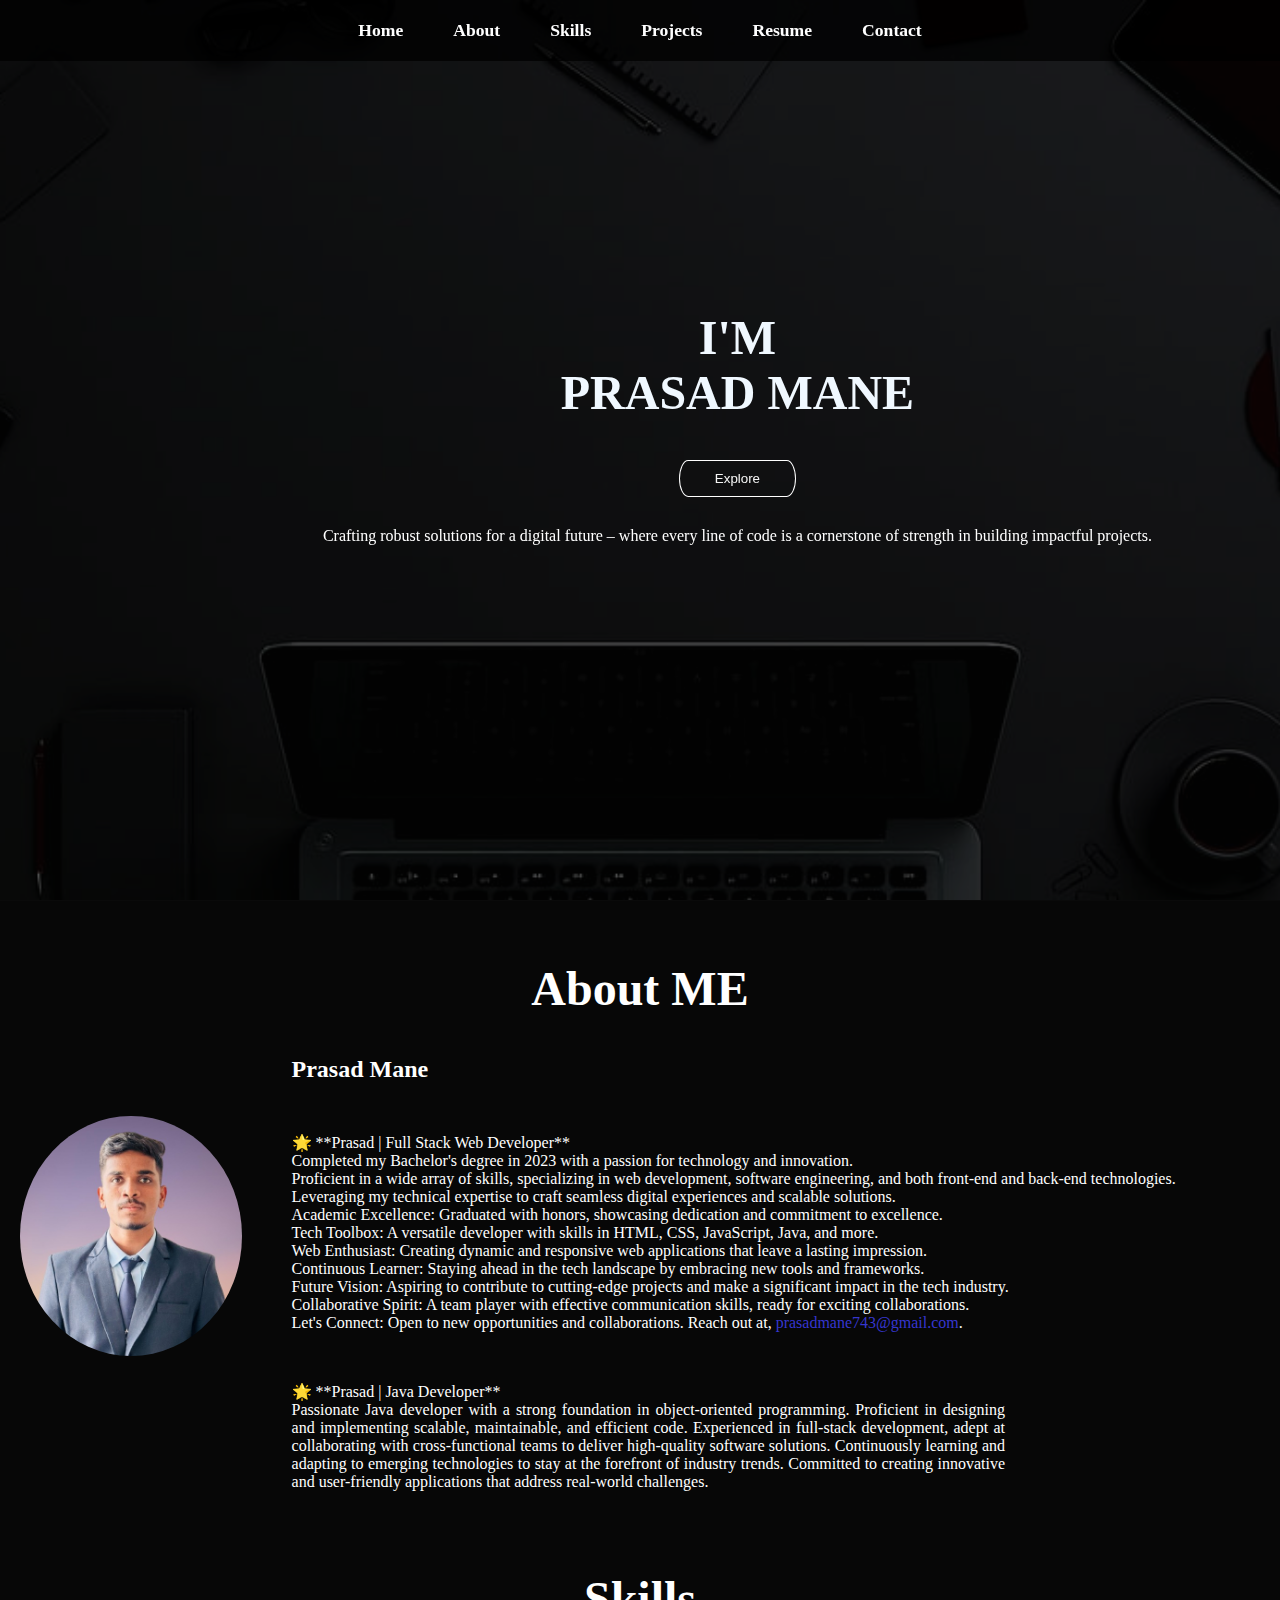
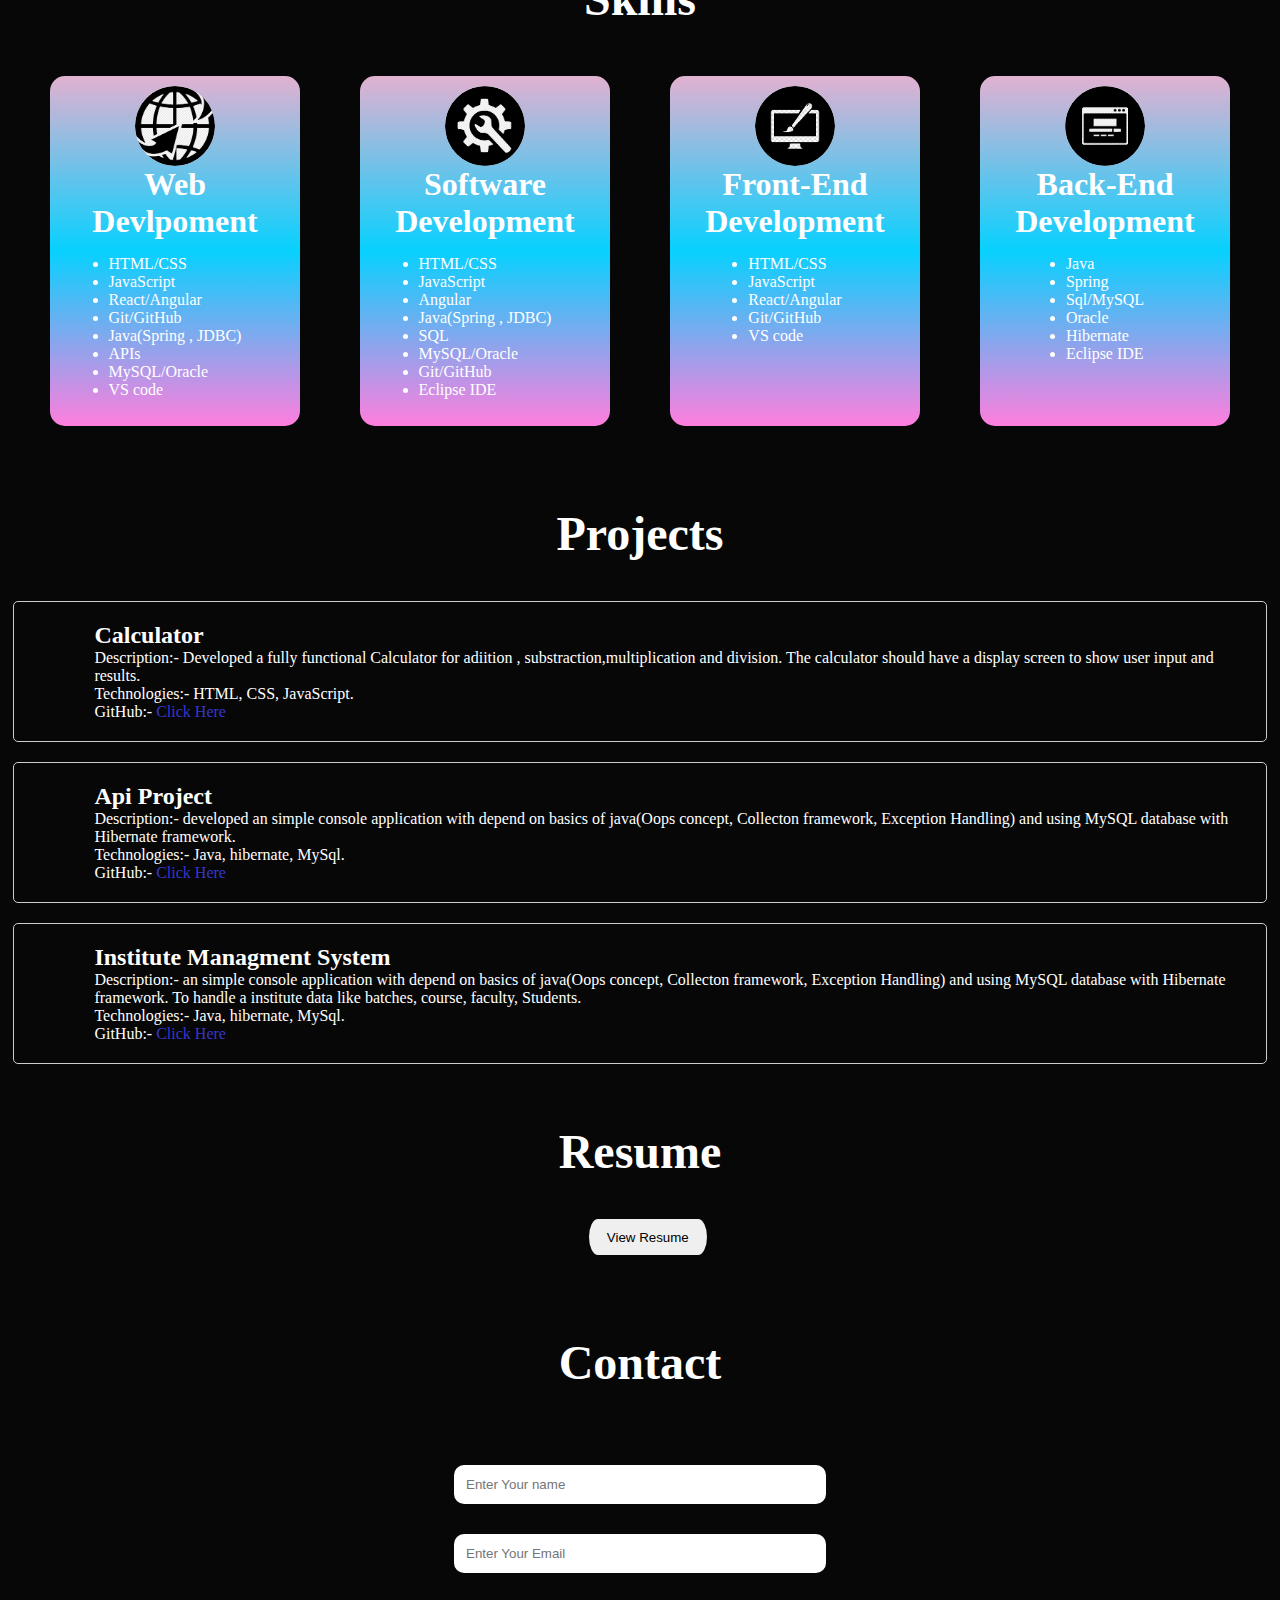
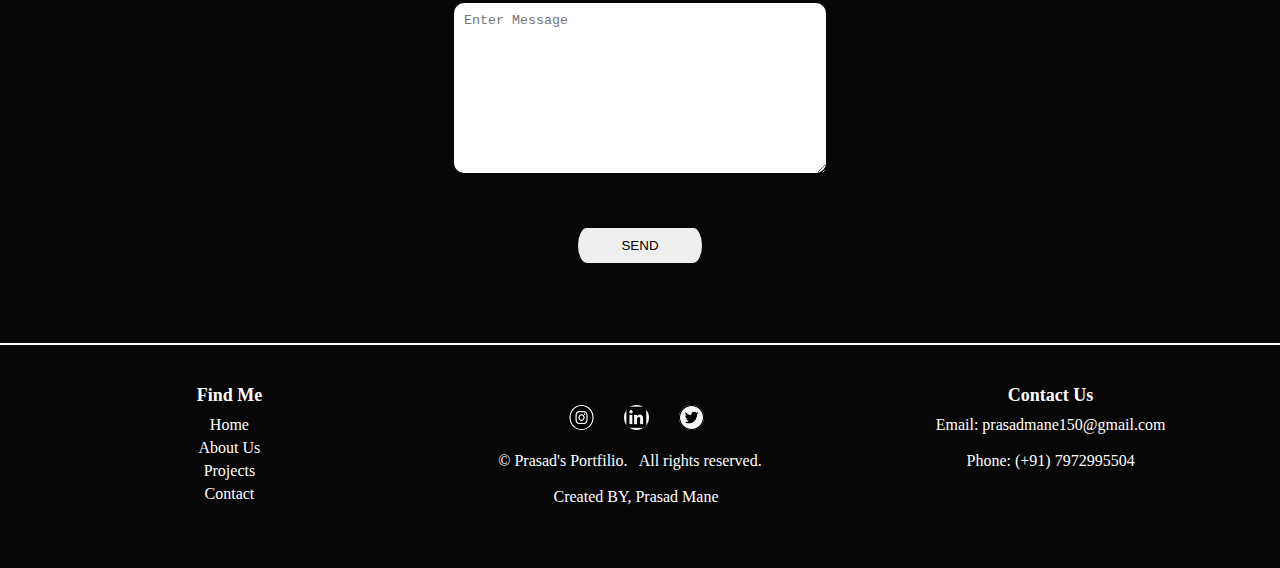
<file: MY_PortFolio/index.html>
<!DOCTYPE html>
<html lang="en">

<head>
    <meta charset="UTF-8">
    <meta name="viewport" content="width=device-width, initial-scale=1.0">
    <title>PortFolio</title>
    <link rel="stylesheet" href="style.css">
</head>
<!--Body-->

<body id="body">
    <nav class="navbar">
        <ul>
            <li><a href="#home">Home</a></li>
            <li><a href="#about">About</a></li>
            <li><a href="#skills">Skills</a></li>
            <li><a href="#projects">Projects</a></li>
            <li><a href="#resume">Resume</a></li>
            <li><a href="#contact">Contact</a></li>

        </ul>
        
    </nav>
    
    <!--Home-->
    <section id="home">
        <div class="main">
            <h1 class="headings">I'M<br>PRASAD MANE</h1>
            <a href="#about">
                <button class="btn">Explore</button>
            </a>
            <p style="color: white; margin-left: 0px; margin-top: 30px;">Crafting robust solutions for a digital future – where every line of code is a cornerstone of strength in building impactful projects.</p>
        </div>
    </section>
    <!--About-->
    <section id="about">
        <h1 class="headings" style="color: white;">About ME</h1>
        <div id="pic">
            <img id="img-my" src="./image/me_1_new.jpg" alt="" id="my-img">
            <div class="intro">
                <h2 style="color: white; padding-left: 50px;">Prasad Mane</h2>
                <p style="color: white;" id="bio">
                    🌟 **Prasad | Full Stack Web Developer**<br>
                    Completed my Bachelor's degree in 2023 with a passion for technology and innovation.
                    <br>
                    Proficient in a wide array of skills, specializing in web development, software engineering, and
                    both front-end and back-end technologies.
                    <br>
                    Leveraging my technical expertise to craft seamless digital experiences and scalable solutions.
                    <br>
                    Academic Excellence: Graduated with honors, showcasing dedication and commitment to excellence.
                    <br>
                    Tech Toolbox: A versatile developer with skills in HTML, CSS, JavaScript, Java, and more.
                    <br>
                    Web Enthusiast: Creating dynamic and responsive web applications that leave a lasting impression.
                    <br>
                    Continuous Learner: Staying ahead in the tech landscape by embracing new tools and frameworks.
                    <br>
                    Future Vision: Aspiring to contribute to cutting-edge projects and make a significant impact in the
                    tech industry.
                    <br>
                    Collaborative Spirit: A team player with effective communication skills, ready for exciting
                    collaborations.
                    <br>
                    Let's Connect: Open to new opportunities and collaborations. Reach out at, <a
                        href="#contact">prasadmane743@gmail.com</a>.
    
                            <br></h3>
                <p class="p-java" style=" color: white;text-align: justify; padding-left: 50px; padding-right: 255px;">🌟 **Prasad | Java Developer**<br>Passionate Java developer with a strong foundation in object-oriented programming.
                    Proficient in designing and implementing scalable, maintainable, and efficient code. Experienced in
                    full-stack development, adept at collaborating with cross-functional teams to deliver high-quality
                    software solutions. Continuously learning and adapting to emerging technologies to stay at the
                    forefront of industry trends. Committed to creating innovative and user-friendly applications that
                    address real-world challenges.</p>
                </p>
            </div>

        </div>
    </section>
    <!--Skills-->
    <section class="skills" style="color: white;" id="skills">
        <h1 class="headings">Skills</h1>
        <div class="row">
            <div class="box">
                <img src="./image/web.png">
                <h3 class="heading" id="skill-top">Web Devlpoment</h3>
                <p>
                    <ul style="padding-top: 15px;">
                        <li>HTML/CSS</li>
                        <li>JavaScript</li>
                        <li>React/Angular</li>
                        <li>Git/GitHub</li>
                        <li>Java(Spring , JDBC)</li>
                        <li>APIs</li>
                        <li>MySQL/Oracle</li>
                        <li>VS code</li>
                        
                    </ul>
                </p>
            </div>
            <div class="box">
                <img src="./image/soft_dev.png">
                <h3 class="heading" id="skill-top">Software Development</h3>
                <p>
                    <ul style="padding-top: 15px;">
                        <li>HTML/CSS</li>
                        <li>JavaScript</li>
                        <li>Angular</li>
                        <li>Java(Spring , JDBC)</li>
                        <li>SQL</li>
                        <li>MySQL/Oracle</li>
                        <li>Git/GitHub</li>
                        <li>Eclipse IDE</li>
                    </ul>
                </p>    
            </div>
            <div class="box">
                <img src="./image/front_end.png">
                <h3 class="heading" id="skill-top">Front-End Development</h3>
                <p><ul style="padding-top: 15px;">
                    <li>HTML/CSS</li>
                    <li>JavaScript</li>
                    <li>React/Angular</li>
                    <li>Git/GitHub</li>
                    <li>VS code</li>
                </ul></p>
            </div>
            <div class="box">
                <img src="./image/back.png">
                <h3 class="heading" id="skill-top">Back-End Development</h3>
                <p>
                    <ul style="padding-top: 15px;">
                        <li>Java</li>
                        <li>Spring</li>
                        <li>Sql/MySQL</li>
                        <li>Oracle</li>
                        <li>Hibernate</li>
                        <li>Eclipse IDE</li>
                    </ul>
                </p>
            </div>
            
        </div>
    </section>
    <!--Projects-->
    <section id="projects" style="background: rgba(0, 0, 0, 0.7);;">
        <h1 class="headings" style="color: white; margin-top: 0px;  padding-top: 60px;">Projects</h1>
        <div class="project" id="project-1">
            <h2 style="color: white;">Calculator</h2>
            <p id="p1">Description:- Developed a fully functional Calculator for adiition , substraction,multiplication
                and division. The calculator should have a display screen to show user input and results.</p>
            <p id="p1">Technologies:- HTML, CSS, JavaScript.</p>
            <p id="p1">GitHub:- <a href="https://github.com/Prasadmane2121/CODSOFT/tree/main/CALCULATOR" target="_blank">Click Here</a></p>
            
        </div>

        <div class="project" id="praject-2" style="margin-bottom: 0px;">
            <h2 style="color: white;">Api Project</h2>
            <p id="p1">Description:- developed an simple console application with depend on basics of java(Oops concept,
                Collecton framework, Exception Handling) and using MySQL database with Hibernate framework.</p>
            <p id="p1">Technologies:- Java, hibernate, MySql.</p>
            <p id="p1">GitHub:- <a href="#" target="_blank">Click Here</a></p>
            
        </div>
        <div class="project" id="praject-3" style="margin-top: 20px; margin-bottom: 0px;">
            <h2 style="color: white;">Institute Managment System</h2>
            <p id="p1">Description:-  an simple console application with depend on basics of java(Oops concept,
                Collecton framework, Exception Handling) and using MySQL database with Hibernate framework. To handle a institute data like batches, course, faculty, Students. </p>
            <p id="p1">Technologies:- Java, hibernate, MySql.</p>
            <p id="p1">GitHub:- <a href="#" target="_blank">Click Here</a></p>
            
        </div>
    </section>
    <!--Resume-->
    <section id="resume" style="padding-top: 60px;">
        <div>
            <h1 class="headings" style="color: white; margin-top: 0px;">Resume</h1>
            <div><a href="./resume/Prasad Updated Resume.pdf" style="align-items: center;" download>
                    <button id="btn-resume" >View Resume</button>
                </a>
            </div>
        </div>
    </section>
    <!--Contact-->
    <section id="contact">
        <h1 class="headings">Contact</h1>
        <form action="prasaddmane743@gmail.com" method="post" enctype="text/plain" class="form">
            <input type="text" name="name" class="input" placeholder="Enter Your name" required>
            <input type="email" name="email" class="input" placeholder="Enter Your Email" required>
            <textarea name="msg" id="msg" cols="30" rows="10" placeholder="Enter Message" required></textarea>
            <input type="submit" value="SEND" id="send">
        </form>

    </section>
    <hr size="4px" color="white">
    <!--Footer-->
    <footer>
        <section class="footer">
            <div class="footer-content">

                <div class="footer-section">
                    <h2 style="color:white;">Find Me</h2>
                    <div class="footer-links">
                        <a href="#home">Home</a>
                        <a href="#about">About Us</a>
                        <a href="#projects">Projects</a>
                        <a href="#contact">Contact</a>
                    </div>
                </div>

                <div class="social-icons">
                    <a href="https://www.instagram.com/404____prasad/" target="_blank">
                        <img src="./image/insta.png" alt="Instagram">
                    </a>
                    <a href="https://www.linkedin.com/in/prasad-mane-56017723b/" target="_blank">
                        <img src="./image/linkedinpng.png " alt="LinkedIn">
                    </a>
                    <a href="https://twitter.com/PrasadMane743" target="_blank">
                        <img src="./image/twiter_2.png" alt="Twitter">
                    </a>
                    <p id="p" style="color:white;"><br>&copy; Prasad's Portfilio.&nbsp;&nbsp; All rights reserved.</p>
                    <p id="p" style="color:white;"><br>&nbsp;&nbsp; Created BY, Prasad Mane</p>
                </div>

                <div class="footer-section" id="cont">
                    <h2 style="color:white;">Contact Us</h2>
                    <p style="color: white;">Email: prasadmane150@gmail.com</p><br>
                    <p style="color: white;">Phone: (+91) 7972995504</p>
                </div>

            </div>
        </section>
    </footer>
</body>

</html>
</file>
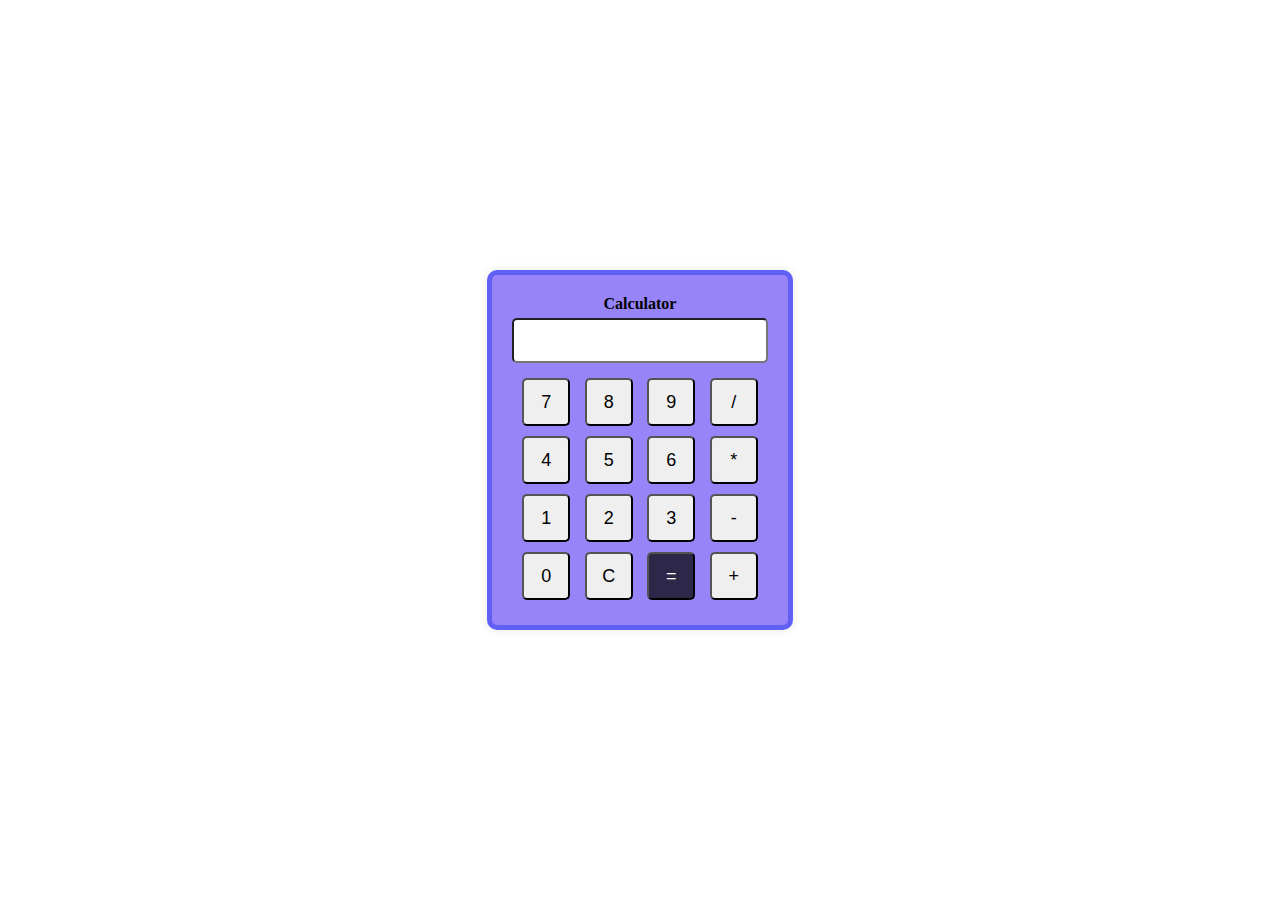
<file: CALCULATOR/cal.html>
<!DOCTYPE html>
<html lang="en">
<head>
    <meta charset="UTF-8">
    <meta name="viewport" content="width=device-width, initial-scale=1.0">
    <link rel="stylesheet" href="style.css">
    <title>Calculator</title>
</head>
<body>

<div id="calculator">
  <h4>Calculator</h4>
    <input type="text" id="display" >
    <br>
    <button id="7" onclick="appendValue('7')">7</button>
    <button id="8" onclick="appendValue('8')">8</button>
    <button id="9" onclick="appendValue('9')">9</button>
    <button id="divide " onclick="setOperation('/')">/</button>
    <br>
    <button id="4" onclick="appendValue('4')">4</button>
    <button id="5" onclick="appendValue('5')">5</button>
    <button id="6" onclick="appendValue('6')">6</button>
    <button id="multiple" onclick="setOperation('*')">*</button>
    <br>
    <button id="1" onclick="appendValue('1')">1</button>
    <button id="2" onclick="appendValue('2')">2</button>
    <button id="3" onclick="appendValue('3')">3</button>
    <button id="minus" onclick="setOperation('-')">-</button>
    <br>
    <button id="0" onclick="appendValue('0')">0</button>
    <button id="c" onclick="clearDisplay()">C</button>
    <button id="equal" onclick="calculateResult()">=</button>
    <button id="plus" onclick="setOperation('+')">+</button>


</div>

<script src="script.js">
    
</script>

</body>
</html>
</file>
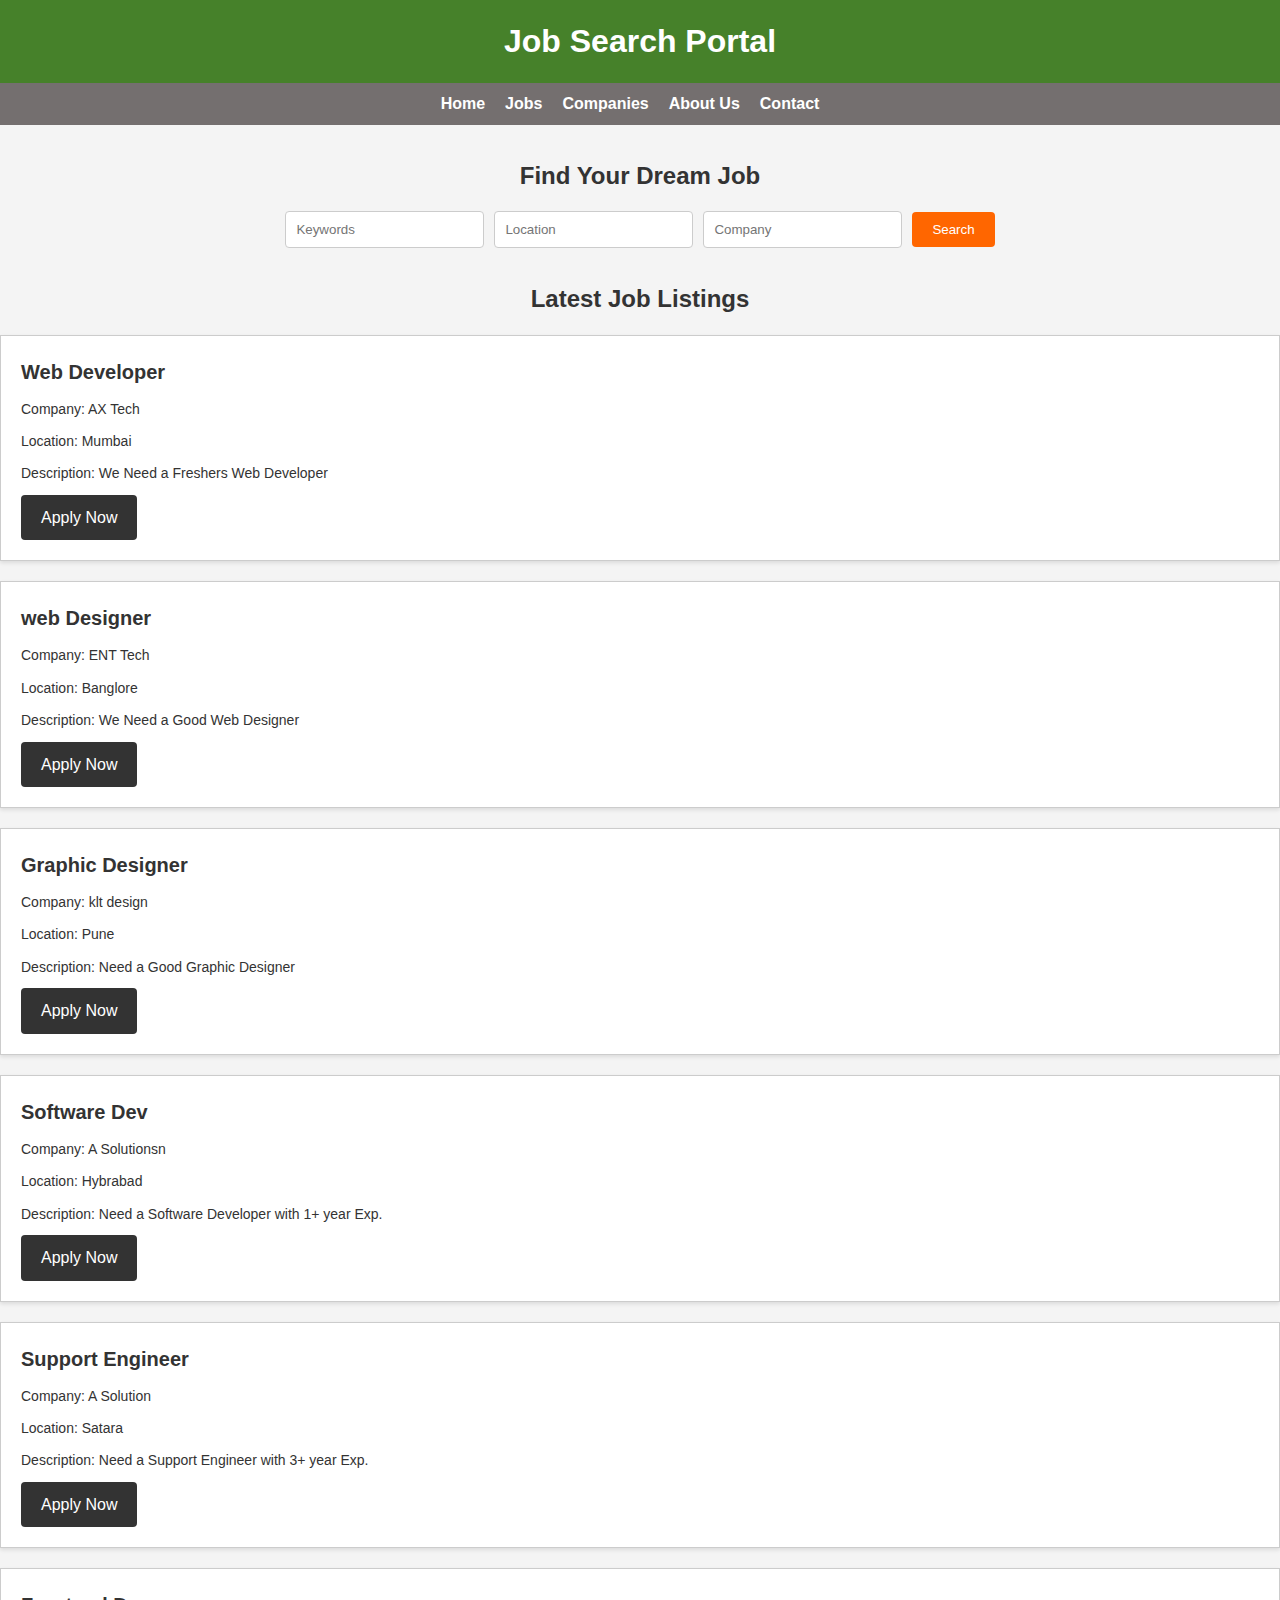
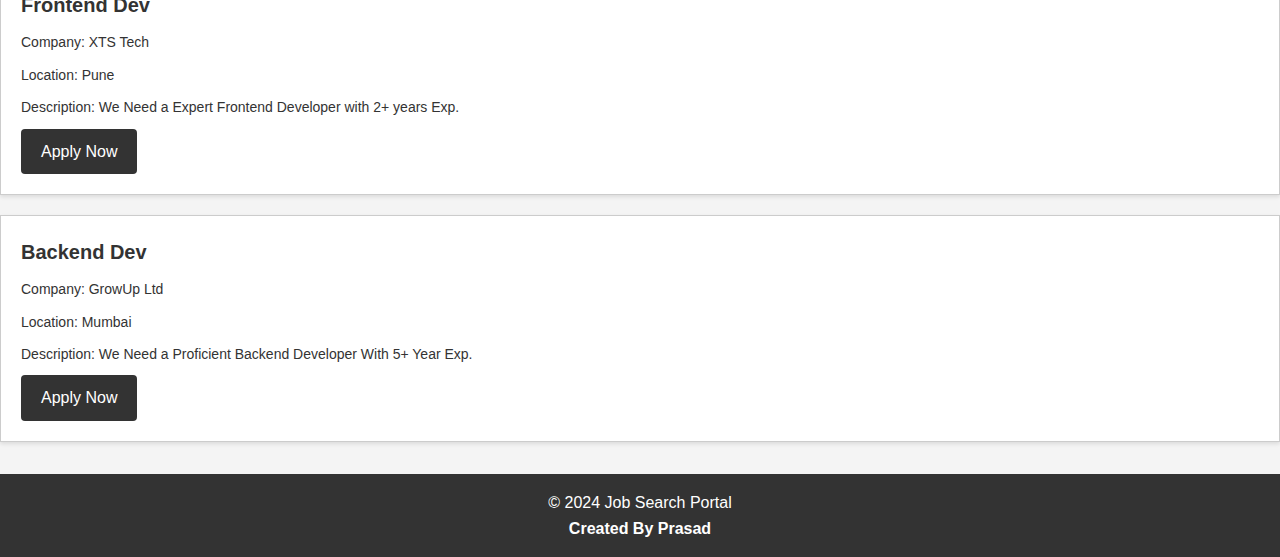
<file: Job Board/home.html>
<!DOCTYPE html> 
<html lang="en"> 

<head> 
	<meta charset="UTF-8"> 
	<meta name="viewport" content= 
		"width=device-width, initial-scale=1.0"> 
	<title> 
		Design a Job Search Portal 
		using HTML and CSS 
	</title> 
	
	<link rel="stylesheet" href="style.css"> 
</head> 

<body> 
	<header> 
		<h1>Job Search Portal</h1> 
	</header> 
	<nav> 
		<ul> 
			<li><a href="#">Home</a></li> 
			<li><a href="#">Jobs</a></li> 
			<li><a href="#">Companies</a></li> 
			<li><a href="#">About Us</a></li> 
			<li><a href="#">Contact</a></li> 
		</ul> 
	</nav> 
	<section class="search"> 
		<h2>Find Your Dream Job</h2> 
		<form action="#" method="get"> 
			<input type="text" name="keywords"
				placeholder="Keywords" > 
			<input type="text" name="location"
				placeholder="Location" > 
			<input type="text" name="company"
				placeholder="Company" > 
			<button type="submit" onclick="search();"> 
				Search 
			</button> 
		</form> 
	</section> 

	<section class="job-listings"> 
		<h2>Latest Job Listings</h2> 
		<ul> 
			<li> 
				<h3 class="mumbai">Web Developer</h3> 
				<p>Company: AX Tech</p> 
				<p>Location: Mumbai</p> 
				<p>Description: We Need a Freshers Web Developer</p> 
				<a href="#">Apply Now</a> 
			</li> 
			<li class="banglore"> 
				<h3>web Designer</h3> 
				<p>Company: ENT Tech</p> 
				<p>Location: Banglore</p> 
				<p>Description: We Need a Good Web Designer</p> 
				<a href="#">Apply Now</a> 
			</li> 
            <li class="pune"> 
				<h3>Graphic Designer</h3> 
				<p>Company: klt design</p> 
				<p>Location: Pune</p> 
				<p>Description: Need a Good Graphic Designer</p> 
				<a href="#">Apply Now</a> 
			</li> 
            <li class="Hybrabad"> 
				<h3>Software Dev</h3> 
				<p>Company: A Solutionsn</p> 
				<p>Location: Hybrabad</p> 
				<p>Description: Need a Software Developer with 1+ year Exp.</p> 
				<a href="#">Apply Now</a> 
			</li>
            <li class="Satara"> 
				<h3>Support Engineer</h3> 
				<p>Company: A Solution</p> 
				<p>Location: Satara</p> 
				<p>Description: Need a Support Engineer with 3+ year Exp.</p> 
				<a href="#">Apply Now</a> 
			</li> 
            <li class="pune"> 
				<h3>Frontend Dev</h3> 
				<p>Company: XTS Tech</p> 
				<p>Location: Pune </p> 
				<p>Description: We Need a Expert Frontend Developer with 2+ years Exp.</p> 
				<a href="#">Apply Now</a> 
			</li> 
            <li class="mumbai"> 
				<h3>Backend Dev</h3> 
				<p>Company: GrowUp Ltd</p> 
				<p>Location: Mumbai </p> 
				<p>Description: We Need a Proficient Backend Developer With 5+ Year Exp. </p> 
				<a href="#">Apply Now</a> 
			</li> 
		</ul> 
	</section> 
	
	<footer> 
		<p>© 2024 Job Search Portal <br><span style="font-weight: bold;">Created By Prasad</span></p> 
	</footer> 
</body> 
<script>
    function search(){
        var Location=document.getElementsByClassName('mumbai').value;
        var Location=document.getElementsByClassName('pune').value;
        var Location=document.getElementsByClassName('Hybrabad').value;
        var Location=document.getElementsByClassName('banglore').value;   
    }
    if(location==Location){
        return Location;
    }
</script>
</html>
</file>
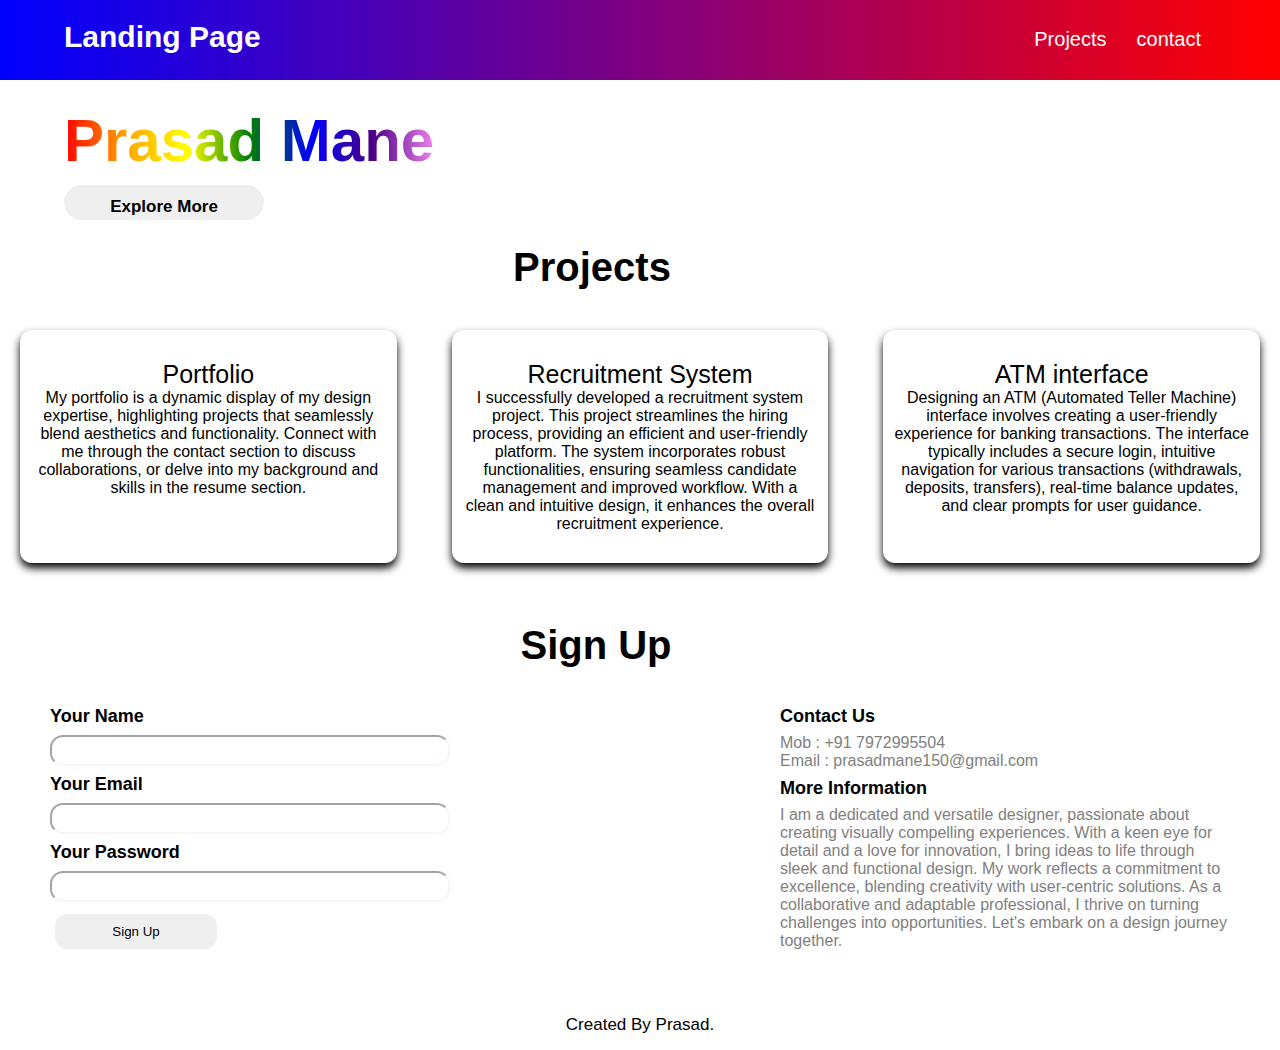
<file: LANDING PAGE/home.html>
<!DOCTYPE html>
<html lang="en">
  <head>
    <meta charset="UTF-8" />
    <meta http-equiv="X-UA-Compatible" content="IE=edge" />
    <meta name="viewport" content="width=device-width, initial-scale=1.0" />
    <link rel="stylesheet" href="style.css" />
    <title>Landing Page</title>
  </head>

  <body>
    <nav>
      <div class="heading">Landing Page</div>
      <span class="sideMenuButton" onclick="openNavbar()"> ☰ </span>

      <div class="navbar">
        <ul>
          <li><a href="#Home">Projects</a></li>
          <li><a href="#contact">contact</a></li>
        </ul>
      </div>
    </nav>
    <div class="sideNavigationBar" id="sideNavigationBar">
      <a href="#" class="closeButton" onclick="closeNavbar()"> </a>
      <a href="#">Home</a>
      <a href="#">About</a>
      <a href="#">Sign Up</a>
    </div>

    <!-- Content -->
    <div class="line" id="Home">
      <div class="side1">
        <h1>Prasad Mane</h1>
        <button>
          <a href="https://www.linkedin.com/in/prasad-mane-56017723b" style="margin-bottom: 20px;">
            Explore More
          </a>
        </button>
      </div>
    </div>

    <section class="about" id="My Projects">
      <div class="content">
        <div class="title">
          <span>Projects</span>
        </div>
        <div class="boxes">
          <div class="box">
            <div class="topic">
              <a href="" target="_blank"> Portfolio </a>
            </div>
            <p>
              My portfolio is a dynamic display of my design expertise,
              highlighting projects that seamlessly blend aesthetics and
              functionality. Connect with me through the contact section to
              discuss collaborations, or delve into my background and skills in
              the resume section.
            </p>
          </div>
          <div class="box">
            <div class="topic">
              <a href="" target="_blank"> Recruitment System </a>
            </div>
            <p>
              I successfully developed a recruitment system project. This
              project streamlines the hiring process, providing an efficient and
              user-friendly platform. The system incorporates robust
              functionalities, ensuring seamless candidate management and
              improved workflow. With a clean and intuitive design, it enhances
              the overall recruitment experience.
            </p>
          </div>

          <div class="box">
            <div class="topic">
              <a href="" target="_blank"> ATM interface </a>
            </div>
            <p>
              Designing an ATM (Automated Teller Machine) interface involves
              creating a user-friendly experience for banking transactions. The
              interface typically includes a secure login, intuitive navigation
              for various transactions (withdrawals, deposits, transfers),
              real-time balance updates, and clear prompts for user guidance.
            </p>
          </div>
        </div>
      </div>
    </section>

    <section class="contact" id="contact">
      <div class="content">
        <div class="title"><span>Sign Up</span></div>
        <div class="contactMenu">
          <div class="input1">
            <div class="label1">Your Name</div>
            <div class="input2">
              <input type="text" placeholder="" />
            </div>
            <div class="label1">
              <label>Your Email</label>
            </div>
            <div class="input2">
              <input type="text" placeholder="" />
            </div>
            <div class="label1">
              <label>Your Password</label>
            </div>
            <div class="input2">
              <input type="text" placeholder="" />
            </div>
            <div class="button">
              <button>Sign Up</button>
            </div>
          </div>
          <div class="input3">
            <div class="rightside1">
              <div class="title1">
                <span> Contact Us </span>
              </div>
              <div class="content1">
                Mob : +91 7972995504<br />
                Email : prasadmane150@gmail.com
              </div>
              <div class="title1">
                <span>More Information</span>
              </div>
              <div class="content1">
                I am a dedicated and versatile designer, passionate about
                creating visually compelling experiences. With a keen eye for
                detail and a love for innovation, I bring ideas to life through
                sleek and functional design. My work reflects a commitment to
                excellence, blending creativity with user-centric solutions. As
                a collaborative and adaptable professional, I thrive on turning
                challenges into opportunities. Let's embark on a design journey
                together.
              </div>
            </div>
          </div>
        </div>
      </div>
    </section>
    <!-- Footer section -->
    <footer>
      <div class="footer">
        <span>
          Created By
          <a href="linkedin.com/in/prasad-mane-56017723b" target="_blank">
            Prasad.
          </a>
        </span>
      </div>
    </footer>
   
  </body>
</html>
</file>
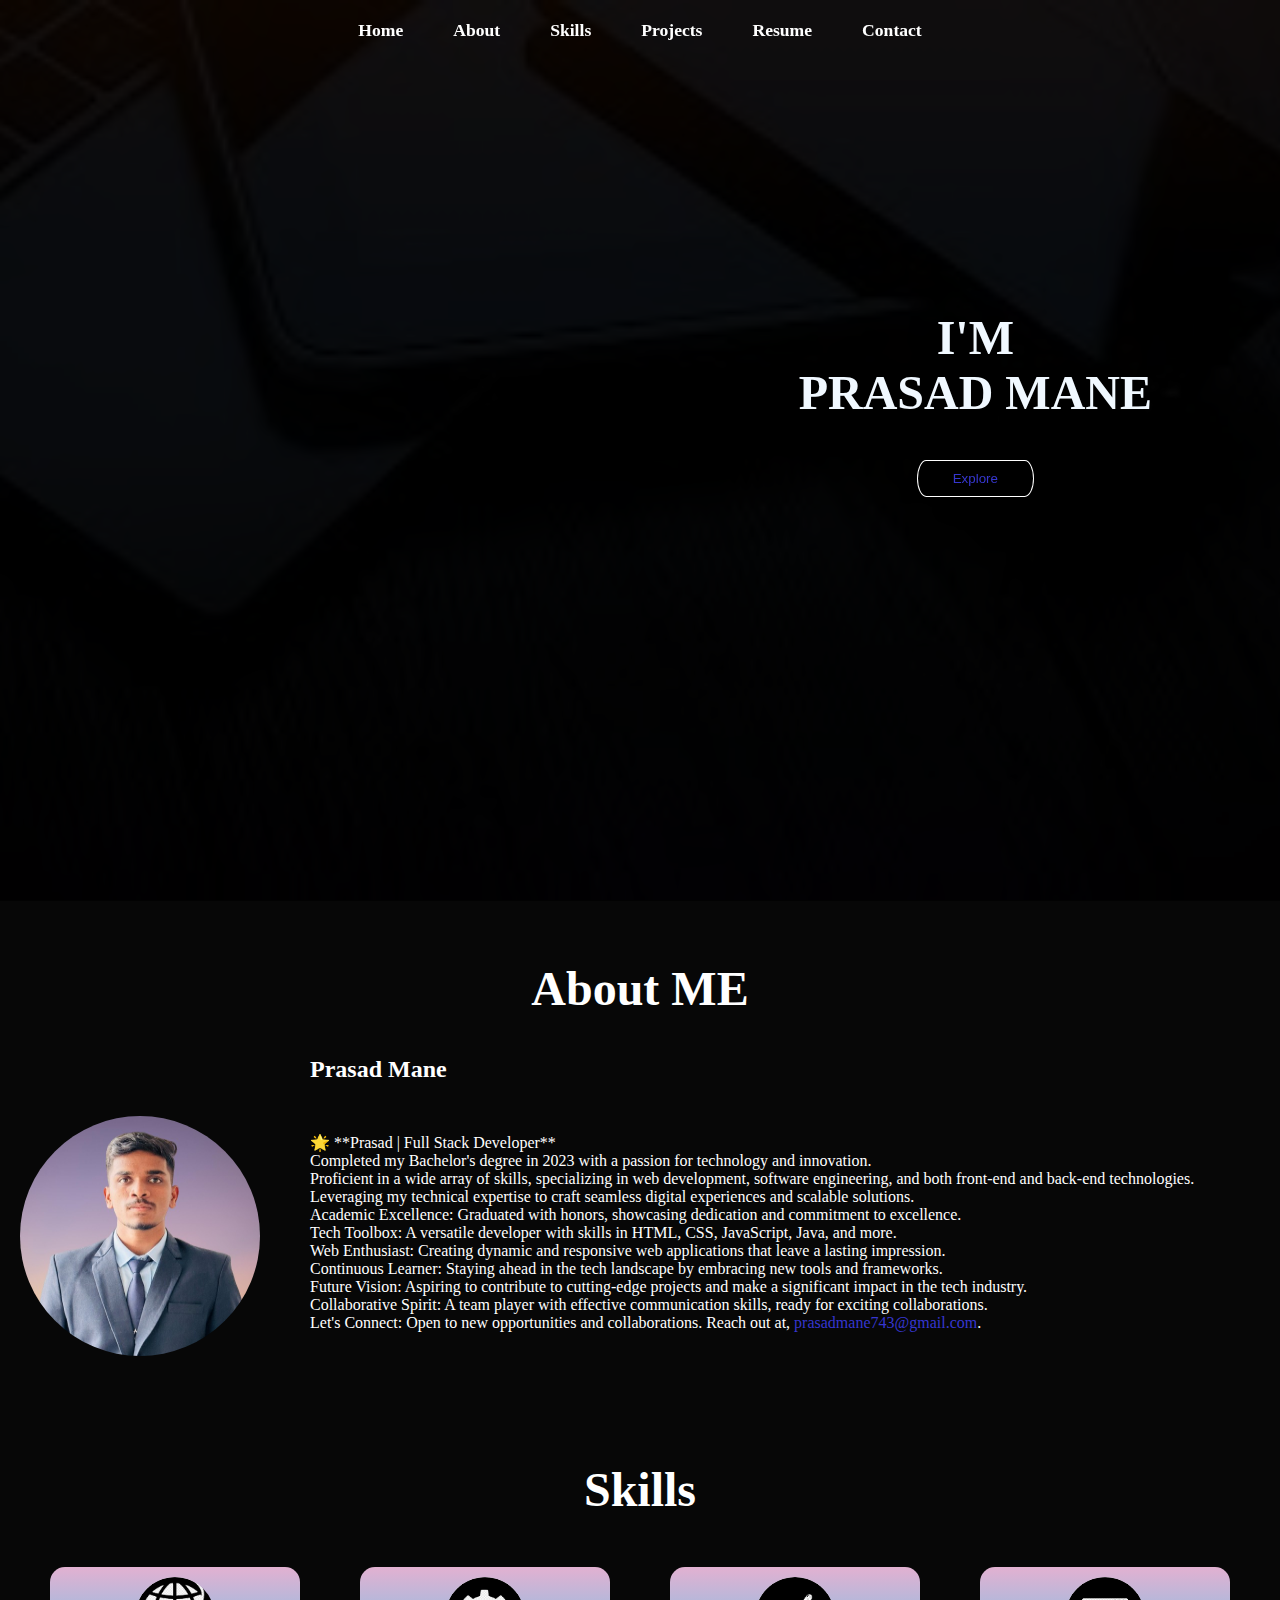
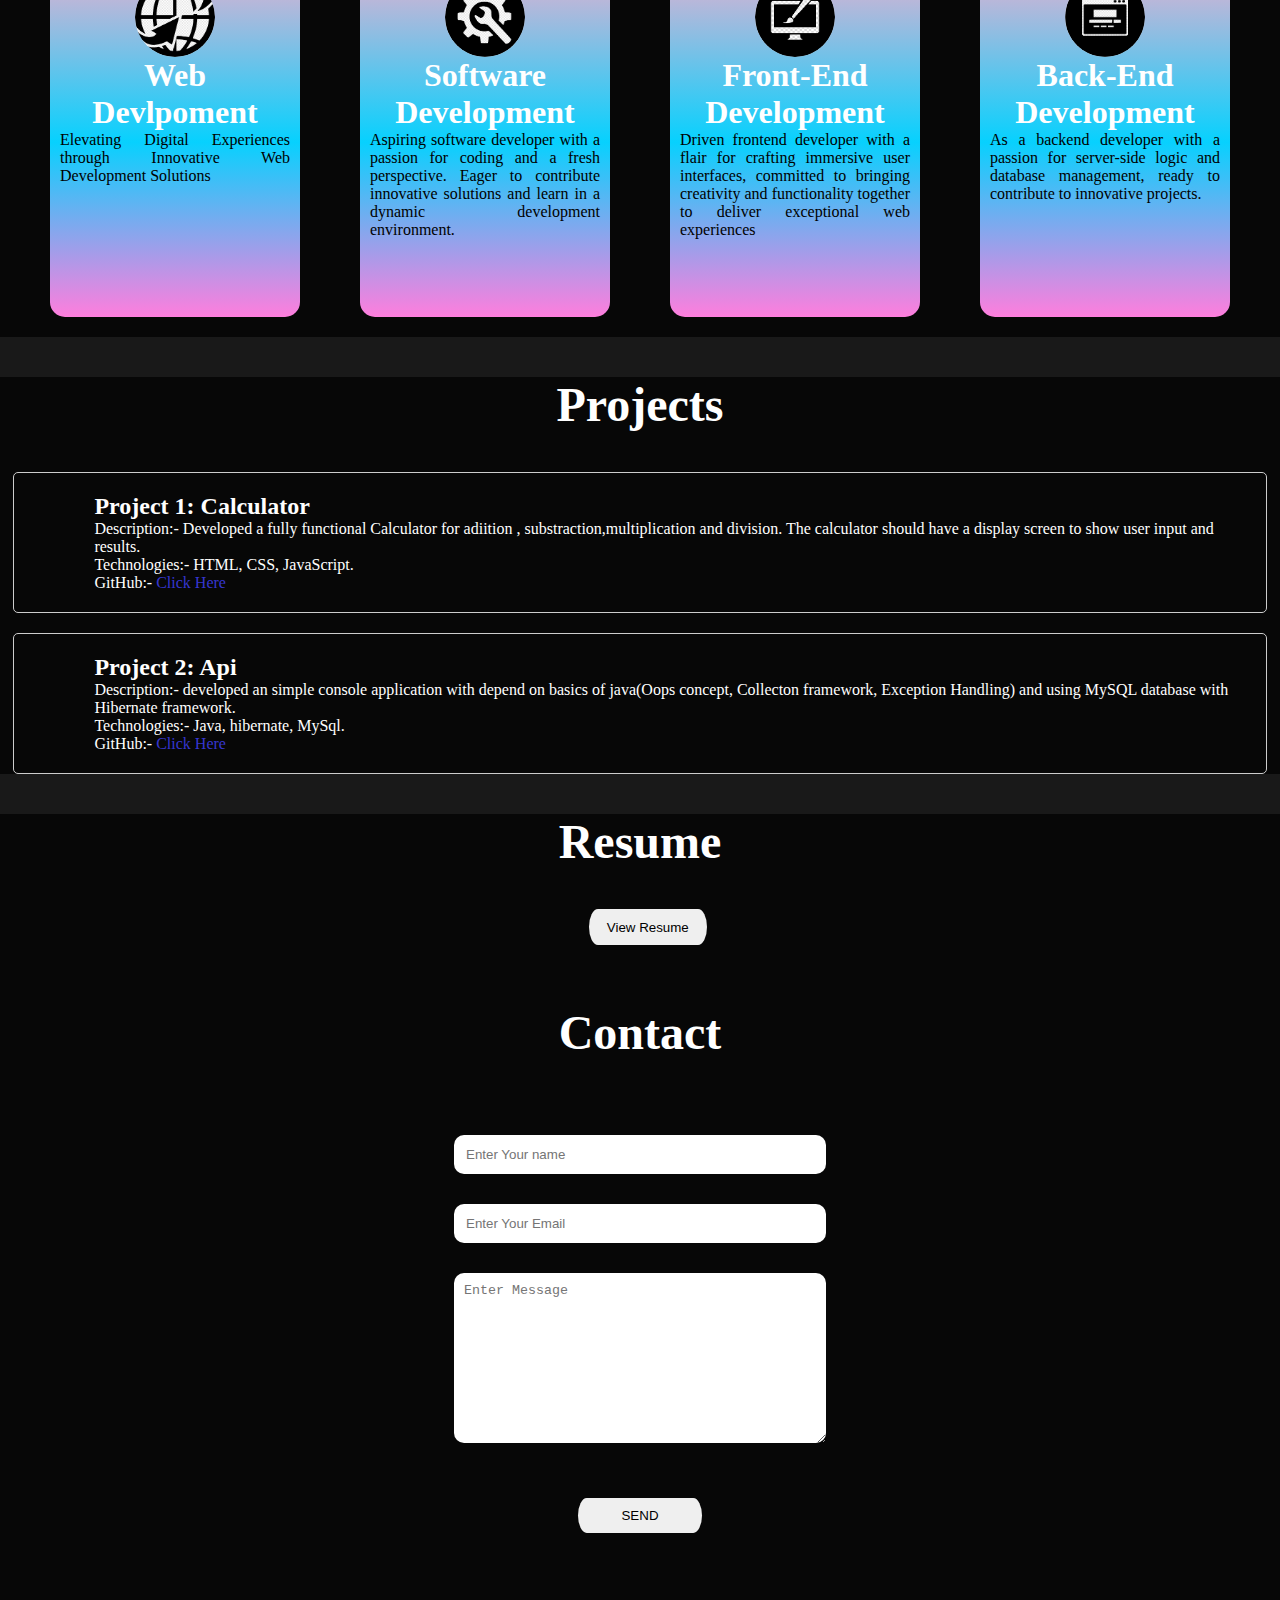
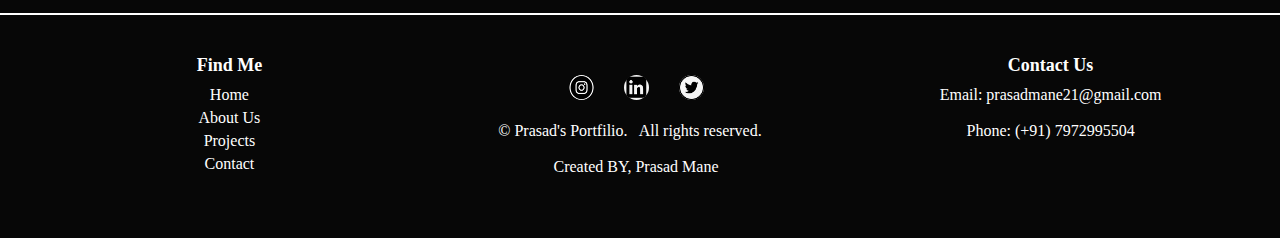
<file: STATUS/portfolio.html>
<!DOCTYPE html>
<html lang="en">

<head>
    <meta charset="UTF-8">
    <meta name="viewport" content="width=device-width, initial-scale=1.0">
    <title>PortFolio</title>
    <link rel="stylesheet" href="style.css">
</head>
<!--Body-->
<body id="body">
    <nav class="navbar">
        <ul>
            <li><a href="#home">Home</a></li>
            <li><a href="#about">About</a></li>
            <li><a href="#skills">Skills</a></li>
            <li><a href="#projects">Projects</a></li>
            <li><a href="#resume">Resume</a></li>
            <li><a href="#contact">Contact</a></li>

        </ul>
    </nav>
    <!--Home-->
    <section id="home">
        <div class="main">
            <h1 class="headings">I'M<br>PRASAD MANE</h1>
            <button class="btn"><a href="#about">Explore</a></button>
        </div>
    </section>
    <!--About-->
    <section id="about">
        <h1 class="headings" style="color: white;">About ME</h1>
        <div id="pic">
            <img src="./image/me_1_new.jpg" alt="" id="my-img">
            <div class="intro">
                <h2 style="color: white; padding-left: 50px;">Prasad Mane</h2>
                <p style="color: white;" id="bio">
                    🌟 **Prasad | Full Stack Developer**
                    <br>
                    Completed my Bachelor's degree in 2023 with a passion for technology and innovation.
                    <br>
                    Proficient in a wide array of skills, specializing in web development, software engineering, and both front-end and back-end technologies.
                    <br>
                    Leveraging my technical expertise to craft seamless digital experiences and scalable solutions.
                    <br>
                    Academic Excellence: Graduated with honors, showcasing dedication and commitment to excellence.
                    <br>
                    Tech Toolbox: A versatile developer with skills in HTML, CSS, JavaScript, Java, and more.
                    <br>
                    Web Enthusiast: Creating dynamic and responsive web applications that leave a lasting impression.
                    <br>
                    Continuous Learner: Staying ahead in the tech landscape by embracing new tools and frameworks.
                    <br>
                    Future Vision: Aspiring to contribute to cutting-edge projects and make a significant impact in the tech industry.
                    <br>
                    Collaborative Spirit: A team player with effective communication skills, ready for exciting collaborations.
                    <br>
                    Let's Connect: Open to new opportunities and collaborations. Reach out at, <a href="#contact">prasadmane743@gmail.com</a>.
                    
                </p>
            </div>

        </div>
    </section>
    <!--Skills-->
    <section class="skills" style="color: white;" id="skills">
        <h1 class="headings">Skills</h1>
        <div class="row">
            <div class="box">
                <img src="./image/web.png">
                <h3 class="heading" id="skill-top">Web Devlpoment</h3>
                <p>Elevating Digital Experiences through Innovative Web Development Solutions</p>
            </div>
            <div class="box">
                <img src="./image/soft_dev.png">
                <h3 class="heading" id="skill-top">Software Development</h3>
                <p>Aspiring software developer with a passion for coding and a fresh perspective. Eager to contribute
                    innovative solutions and learn in a dynamic development environment.</p>
            </div>
            <div class="box">
                <img src="./image/front_end.png">
                <h3 class="heading" id="skill-top">Front-End Development</h3>
                <p>Driven frontend developer with a flair for crafting immersive user interfaces, committed to bringing
                    creativity and functionality together to deliver exceptional web experiences</p>
            </div>
            <div class="box">
                <img src="./image/back.png">
                <h3 class="heading" id="skill-top">Back-End Development</h3>
                <p>As a backend developer with a passion for server-side logic and database management, ready to
                    contribute to innovative projects.</p>
            </div>
        </div>
    </section>
    <!--Projects-->
    <section id="projects" style="background: rgba(0, 0, 0, 0.7);;">
        <h1 class="headings" style="color: white;">Projects</h1>
        <div class="project" id="project-1">
            <h2 style="color: white;">Project 1: Calculator</h2>
            <p id="p1">Description:- Developed a fully functional Calculator for adiition , substraction,multiplication and division. The calculator should have a display screen to show user input and results.</p>
            <p id="p1">Technologies:- HTML, CSS, JavaScript.</p>
            <p id="p1">GitHub:- <a href="#" target="_blank">Click Here</a></p>
           <!--  <p id="p1">Demo:- <a href="#" target="_blank">Live Demo</a></p>
           --></div>

        <div class="project" id="praject-2">
            <h2 style="color: white;">Project 2: Api</h2>
            <p id="p1">Description:- developed an simple console application with depend on basics of java(Oops concept, Collecton framework, Exception Handling) and using MySQL database with Hibernate framework.</p>
            <p id="p1">Technologies:- Java, hibernate, MySql.</p>
            <p id="p1">GitHub:- <a href="#" target="_blank">Click Here</a></p>
         <!--   <p id="p1">Demo:- <a href="#" target="_blank">Live Demo</a></p>
        -->       
        </div>
    </section>
    <!--Resume-->
    <section id="resume">
        <div>
            <h1  class="headings" style="color: white;">Resume</h1>
            <div><a href="./resume/Prasad's Resume NEW.pdf" download>
                <button id="btn-resume">View Resume</button>
            </a>
           </div>
        </div>
    </section>
    <!--Contact-->
    <section id="contact">
        <h1 class="headings">Contact</h1>
        <form action="prasaddmane743@gmail.com" method="post" enctype="text/plain" class="form">
            <input type="text" name="name" class="input" placeholder="Enter Your name" required>
            <input type="email" name="email" class="input" placeholder="Enter Your Email" required>
            <textarea name="msg" id="msg" cols="30" rows="10" placeholder="Enter Message" required></textarea>
            <input type="submit" value="SEND" id="send">
        </form>

    </section>
    <hr size="4px" color="white">
    <!--Footer-->
    <footer>
        <section class="footer">
            <div class="footer-content">

                <div class="footer-section">
                    <h2 style="color:white;">Find Me</h2>
                    <div class="footer-links">
                        <a href="#home">Home</a>
                        <a href="#about">About Us</a>
                        <a href="#projects">Projects</a>
                        <a href="#contact">Contact</a>
                    </div>
                </div>

                <div class="social-icons">
                    <a href="https://www.instagram.com/404____prasad/" target="_blank">
                        <img src="./image/insta.png" alt="Instagram">
                    </a>
                    <a href="https://www.linkedin.com/in/prasad-mane-56017723b/" target="_blank">
                        <img src="./image/linkedinpng.png " alt="LinkedIn">
                    </a>
                    <a href="https://twitter.com/PrasadMane743" target="_blank">
                        <img src="./image/twiter_2.png" alt="Twitter">
                    </a>
                    <p id="p" style="color:white;"><br>&copy; Prasad's Portfilio.&nbsp;&nbsp; All rights reserved.</p>
                    <p id="p" style="color:white;"><br>&nbsp;&nbsp; Created BY, Prasad Mane</p>
                </div>

                <div class="footer-section" id="cont">
                    <h2 style="color:white;">Contact Us</h2>
                    <p style="color: white;">Email: prasadmane21@gmail.com</p><br>
                    <p style="color: white;">Phone: (+91) 7972995504</p>
                </div>

            </div>
        </section>
    </footer>
</body>
</html>
</file>
<file: MY_PortFolio/style.css>
* {
    margin: 0;
    padding: 0;
    box-sizing: border-box;
    
}
html{
    scroll-behavior: smooth;
}
body{
    background: rgba(0, 0, 0, 0.9);
}

/*  navbar */
.navbar {
    display: flex;
    justify-content: center;
    align-items: center;
    background-color: rgba(0, 0, 0, 0.9);
    position: sticky;
    top: 0;
    
}

.navbar ul {
    display: flex;
    list-style: none;
    margin: 20px 0px;
}

.navbar ul li {
    font-family: century;
    font-size: 1.1rem;
    font-weight: bold;
}

.navbar ul li a {
    text-decoration: none;
    color: white;
    padding: 8px 25px;
    transition: all .5s ease;
}

.navbar ul li a:hover {
    background-color: rgba(0, 0, 0, 0.1);
    color: white;
    box-shadow: 0 0 10px white;
    border-top-left-radius: 10px 20px;
    border-top-right-radius: 10px 20px;
    border-bottom-right-radius: 10px 20px;
    border-bottom-left-radius: 10px 20px;
}

/* home section*/
#home {
    display: flex;
    flex-direction: column;
    background-color: rgba(0, 0, 0, 0.6);
    height: 840px;
    justify-content: center;
    align-items: center;
    color: aliceblue;
}

#home::before {
    content: "";
    position: absolute;
    top: 0;
    right: 0;
    background: url('./image/desktop-wallpaper-web-design-dark-developer.jpg') no-repeat center center/cover;
    height: 900px;
    width: 100%;
    z-index: -1;
    opacity: .8;
}
#Home-img{
    width: 600px;
    height: 600px;
    padding-left: 2% ;
    border: 5px ;
}

.main {
    display: flex;
    flex-direction: column;
    bottom: 1px solid white;
    align-items: center;
    position: absolute;
    top: 30%;
    right: 10%;
}

.headings {
    font-family: century;
    font-size: 3rem;
    text-align: center;
    margin: 40px 0px;
    
}

.btn {
    padding: 10px 35px;
    background-color: transparent;
    border: 1px solid white;
    color: white;
    outline: none;
    transition: .6s ease;
    border-top-left-radius: 10px 20px;
    border-top-right-radius: 10px 20px;
    border-bottom-right-radius: 10px 20px;
    border-bottom-left-radius: 10px 20px;
}

.btn:hover {
    cursor: pointer;
    background-color: white;
    color: black;
    box-shadow: 0 0 5px white, 0 0 5px white, 0 0 10px white;
    font-weight: bold;
}
/* About Section*/
#about {
    margin: 0;
    background-color: rgba(0, 0, 0, 0.7);
    display: flex;
    flex-direction: column;
    justify-content: space-around;
    flex-wrap: wrap;
    box-sizing: border-box;
    padding: 20px; 
}
#bio{
    padding: 50px;
}
img {
    border-top-left-radius: 50% 50%;
    border-top-right-radius: 50% 50%;
    border-bottom-right-radius: 50% 50%;
    border-bottom-left-radius: 50% 50%;
    
    border-color: linear-gradient(to right, red,orange,yellow,green,blue,indigo,violet);
}
#img-my:hover{
    -webkit-transform: scale(1.2);
    -ms-transform: scale(1.2);  
    transform: scale(1.2);
    transition: 1s ease;
}
#pic{
    display: flex;
}
#pic img{
    margin-top: 60px;
    width: 240px;
    height: 240px;
}

#intro{
    display: flex;
    flex-direction: column;
    text-align: justify;
    padding: 20px;
}
#intro h2{
    font-size: 2rem;
    margin-bottom: 20px;
}

/*Skills*/

.skills{
    margin: 0px;
    background-color: rgba(0, 0, 0, 0.7);
     display: flex;
     flex-direction: column;
     padding: 20px;
}
.row{
    display: flex;
    justify-content: space-around;
    flex-wrap: wrap;
    box-sizing: border-box;
}
.heading{
    font-family: century;
    font-size: 2rem;
    text-align: center;
    margin: 0px 0px;
}
p{
    color: black;
}
.box{
    display: flex;
    flex-direction: column;
    width: 250px;
    height: 350px;
    border: 1px solid black(241, 237, 237);
    
    align-items: center;
    text-align: justify;
    padding: 10px;
    margin-top: 10px;
    border-radius: 15px;
    background: linear-gradient(to top, rgb(255, 126, 221),rgb(7, 209, 254),rgb(226, 177, 209));
    background-size: 100%,200%;
    transition: all .8s;
}
.box:hover{
    background-position: left bottom;
    color:rgb(11, 12, 12);
    border: 1px;
    box-shadow: 0 0 40px rgb(247, 4, 166);
   
}
.box img{
    width: 80px;
    height: 80px;
}
/*projects section*/

  .project {
    border: 1px solid #ccc;
    border-radius: 5px;
    padding: 20px;
    margin-bottom: 20px;
    margin-left: 1%;
    margin-right: 1%;
  }

  h2 {
    color: #333;
  }

  #p1 {
    color: white;
    padding-left: 5%;
  }
  a{
    text-decoration: none;
    color: rgb(54, 54, 207);
  }
  .project h2{
    padding-left: 5%;
  }
/*Resume Section*/
#resume{
    background-color: rgba(0, 0, 0, 0.7);
    padding-bottom: 20px;
}
#btn-resume{
    display: flex;
    align-items: center;
    justify-content: center;
    margin-left: 46%; 
    text-align: center;   
    padding: 18px;
    width: auto;
    height: 20px;
    border-top-left-radius: 10px 20px;
    border-top-right-radius: 10px 20px;
    border-bottom-right-radius: 10px 20px;
    border-bottom-left-radius: 10px 20px;
    text-decoration: none;
    border: none;
    align-items: center;
}
#btn-resume:hover{
    cursor: pointer;
    background-color: white;
    color: black;
    box-shadow: 0 0 5px white, 0 0 5px white, 0 0 10px white;
    font-weight: bold;
}
a btn-resume{
    text-decoration: none;
}



/* Contact */
#contact{
    display: flex;
    flex-direction: column;
    box-sizing: border-box;
    background-color: rgba(0, 0, 0, 0.7);
    color: white;
    padding: 20px;
}
.form{
    display: flex;
    flex-direction: column;
    box-sizing: border-box;
    align-items: center;
    margin: 20px 0px;
}
.input{
    padding: 12px;
    margin: 15px;
    width: 30%;
    border: none;
    outline: none;
    border-top-left-radius: 10px 10px;
    border-top-right-radius: 10px 10px;
    border-bottom-right-radius: 10px 10px;
    border-bottom-left-radius: 10px 10px;
}
#msg{
    width: 30%;
    padding: 10px;
    margin: 15px;
    border: none;
    outline: none;
    border-top-left-radius: 10px 10px;
    border-top-right-radius: 10px 10px;
    border-bottom-right-radius: 10px 10px;
    border-bottom-left-radius: 10px 10px;
}
#send{
    padding: 10px;
    width: 10%;
    margin: 40px;
    border: none;
    outline: none;
    border-top-left-radius: 10px 20px;
    border-top-right-radius: 10px 20px;
    border-bottom-right-radius: 10px 20px;
    border-bottom-left-radius: 10px 20px;
}
#send:hover{
    cursor: pointer;
    background-color: white;
    color: black;
    box-shadow: 0 0 5px white, 0 0 10px white, 0 0 15px white;
    font-weight: bold;
}

/* footer section*/

footer {
    background-color: rgba(0, 0, 0, 0.7);
    color: #fff;
    padding: 40px 20px;
    text-align: center;
  }

  .footer-content { 
    display: flex;
    flex-wrap: wrap;
    justify-content: space-around;
  }

  .footer-logo {
    max-width: 150px;
    margin-bottom: 20px;
  }

  .footer-section {
    flex: 1;
    max-width: 300px;
    margin-bottom: 20px;
  }

  .footer-section h2 {
    font-size: 18px;
    margin-bottom: 10px;
  }

  .footer-links a {
    display: block;
    color: #fff;
    text-decoration: none;
    margin-bottom: 5px;
  }

  .footer-links a:hover {
    text-decoration: underline;
  }

  .social-icons {
    margin-top: 20px;
  }

  .social-icons a {
    display: inline-block;
    margin: 0 10px;
    color: #fff;
    text-decoration: none;
    font-size: 20px;
  }
  .social-icons img{
    display: block;
    margin-right: 6px;
    width: 25px;
    height: 25px;
  }
  #Twiter{
    padding-left: 0px;
  }
  #p {
    padding-right: 20px;
}
.btn {
    padding: 10px 35px;
    background-color: transparent;
    border: 1px solid white;
    color: whitesmoke;
    outline: none;
    transition: .6s ease;
    border-top-left-radius: 10px 20px;
    border-top-right-radius: 10px 20px;
    border-bottom-right-radius: 10px 20px;
    border-bottom-left-radius: 10px 20px;
}
.btn:hover {
    cursor: pointer;
    background-color: white;
    color: black;
    box-shadow: 0 0 5px white, 0 0 5px white, 0 0 10px white;
    font-weight: bold;
}
</file>
<file: CALCULATOR/style.css>
body {
  font-family: 'Arial', sans-serif;
  display: flex;
  justify-content: center;
  align-items: center;
  height: 100vh;
  margin: 0;
}

#calculator {
  text-align: center;
  border: 5px solid #6060f4;
  padding: 20px;
  border-radius: 10px;  
  box-shadow: 0 0 10px rgba(0, 0, 0, 0.1);
}

#calculator{
  background-color: rgba(48, 9, 243, 0.5);
}


input {
  width: 100%;
  padding: 10px;
  margin-bottom: 10px;
  font-size: 18px;
  box-sizing: border-box;
  border-radius: 5px;
}

button {
  width: 48px;
  height: 48px;
  font-size: 18px;
  margin: 5px;
  cursor: pointer;
  border-radius: 5px;
}
#equal{
  background: rgba(0, 0, 0, 0.7);
  color: white;
}
h4{
  margin: 0;
  margin-bottom: 5px;
  font-family: century;
}
</file>
<file: Job Board/style.css>
* { 
	margin: 0; 
	padding: 0; 
	box-sizing: border-box; 
} 

body { 
	font-family: Arial, sans-serif; 
	background-color: #f4f4f4; 
	line-height: 1.6; 
	color: #333; 
} 

header { 
	background-color: #46812a; 
	color: #fff; 
	text-align: center; 
	padding: 1rem 0; 
} 

nav ul { 
	list-style: none; 
	display: flex; 
	justify-content: center; 
	background-color: #746f6f; 
	padding: 0.5rem 0; 
} 

nav li { 
	margin-right: 20px; 
} 

nav a { 
	text-decoration: none; 
	color: #fff; 
	font-weight: bold; 
	transition: color 0.3s; 
} 

nav a:hover { 
	color: #ff6600; 
} 

.search { 
	text-align: center; 
	margin-top: 2rem; 
} 

.search h2 { 
	font-size: 24px; 
	margin-bottom: 1rem; 
} 

.search form { 
	display: flex; 
	justify-content: center; 
	align-items: center; 
} 

.search input[type="text"] { 
	padding: 10px; 
	margin-right: 10px; 
	border: 1px solid #ccc; 
	border-radius: 4px; 
} 

.search button { 
	background-color: #ff6600; 
	color: #fff; 
	border: none; 
	padding: 10px 20px; 
	border-radius: 4px; 
	cursor: pointer; 
	transition: background-color 0.3s; 
} 

.search button:hover { 
	background-color: #2bbeef; 
} 

.job-listings { 
	margin: 2rem 0; 
} 

.job-listings h2 { 
	font-size: 24px; 
	margin-bottom: 1rem; 
	text-align: center; 
} 

.job-listings ul { 
	list-style: none; 
} 

.job-listings li { 
	background-color: #fff; 
	border: 1px solid #ccc; 
	padding: 20px; 
	margin-bottom: 20px; 
	box-shadow: 0 2px 4px rgba(0, 0, 0, 0.1); 
} 

.job-listings h3 { 
	font-size: 20px; 
	margin-bottom: 10px; 
} 

.job-listings p { 
	font-size: 14px; 
	margin-bottom: 10px; 
} 

.job-listings a { 
	background-color: #333; 
	color: #fff; 
	text-decoration: none; 
	padding: 10px 20px; 
	border-radius: 4px; 
	display: inline-block; 
	transition: background-color 0.3s; 
} 

.job-listings a:hover { 
	background-color: #ff6600; 
} 

footer { 
	text-align: center; 
	background-color: #333; 
	color: #fff; 
	padding: 1rem 0; 
}
</file>
<file: LANDING PAGE/style.css>
* {
	padding: 0;
	margin: 0;
	box-sizing: border-box;
}

body {
	background-color: white;
	color: black;
	font-family: "Fira Sans", sans-serif;
	background-color: white;
}

nav {
	width: 100%;
	height: 80px;
	display: flex;
	justify-content: space-between;
	padding: 20px 5%;
	background: linear-gradient(to right, blue, red);
}

nav .heading {
	font-size: 30px;
	font-weight: 700;
	color: white;
}

nav ul {
	display: flex;
	list-style: none;
}

nav ul li {
	padding: 8px 15px;
	border-radius: 10px;
	transition: 0.2s ease-in;
}

nav ul li a {
	color: black;
	font-size: 20px;
	font-weight: 500;
	text-decoration: none;
	color: white;
}

nav ul li:hover {
	background:linear-gradient(to right, rgb(255, 123, 0), rgb(60, 0, 255));
}

nav ul li a:hover {
	color: white;
}

nav .sideMenuButton {
	font-size: 30px;
	font-weight: bolder;
	cursor: pointer;
	display: none;
}

/* responsive navbar css */
@media screen and (max-width: 600px) {
	nav .sideMenuButton {
		display: flex;
	}

	nav .navbar {
		display: none;
	}

	.sideNavigationBar {
		display: block !important;
	}
}

.sideNavigationBar {
	height: 100%;
	position: fixed;
	top: 0;
	right: 0%;
	background:linear-gradient(to right, rgb(255, 123, 0), rgb(60, 0, 255));
	overflow-x: hidden;
	transition: 0.3s ease-in;
	padding-top: 60px;
	display: none;
}

.sideNavigationBar a {
	padding: 8px 8px 8px 40px;
	display: block;
	font-size: 25px;
	font-weight: 500;
	color: #d1d1d1;
	transition: 0.3s;
	text-decoration: none;
}

.sideNavigationBar a button {
	padding: 10px 20px;
	border-radius: 10px;
	color: green;
	font-size: 16px;
	border-style: none;
	font-weight: 700;
}

.sideNavigationBar a:hover {
	color: white;
}

.sideNavigationBar .closeButton {
	position: absolute;
	top: 10px;
	right: 25px;
	font-size: 20px;
	margin-left: 50px;
}

.line {
	display: flex;
	justify-content: space-between;
	align-items: center;
	margin: 2% 5%;
}

.line .side1 {
	padding-right: 50px;
}

.side1 h1 {
	font-size: 60px;
	margin-bottom: 10px;
	background: linear-gradient(to left,
                    violet,
                    indigo,
                    blue,
                    green,
                    yellow,
                    orange,
                    red);
            -webkit-background-clip: text;
            color: transparent;
		/*text-shadow: 2px 2px 10px black;*/
}

.side1 button {
	width: 200px;
	padding: 12px 20px;
	border-radius: 20px;
	border-style: none;
	color: black;
	font-size: 17px;
	font-weight: 600;
}

a {
	text-decoration: none;
	color: black;
}

/* Header content responsive */
@media screen and (max-width: 980px) {
	.side2 img {
		width: 350px;
	}

	.side1 h1 {
		font-size: 40px;
	}

	.side1 p {
		font-size: 17px;
	}

	.line {
		margin-top: 80px;
	}
}

@media screen and (max-width: 600px) {
	.side1 h1 {
		font-size: 35px;
	}

	.line {
		flex-direction: column;
	}

	.line .side1 {
		padding: 30px;
	}
}

/* section */

section .topic a {
	font-size: 25px;
	font-weight: 500;
	margin-bottom: 10px;
}

.about .boxes {
	display: flex;
	flex-wrap: wrap;
	justify-content: space-between;
}

.about .boxes .box {
	margin: 10px 20px;
	max-width: calc(100% / 3 - 50px);
	text-align: center;
	border-radius: 12px;
	padding: 30px 10px;
	box-shadow: 0 5px 8px black;
	cursor: default;
}

/* Contact Page */

.contact {
	padding: 20px;
}

.contact .content {
	margin: 0 auto;
	padding: 30px 0;
}

.content .title {
	width: 80%;
	text-align: center;
	font-weight: bolder;
	font-size: 40px;
}

.title {
	margin-bottom: 30px;
	margin-left: 80px;
}

.contactMenu {
	display: flex;
	justify-content: space-evenly;
}

.input2 {
	margin-top: 10;
}

.label1 {
	font-size: 18px;
	margin-top: 8px;
	margin-bottom: 8px;
	font-weight: bolder;
}

.contactMenu .input1 input {
	border-radius: 13px;
	padding: 6px;
}

.input2 input {
	border-color: rgb(252, 244, 244);
	width: 400px;
	box-shadow: 0, 2px, 5px;
}

.button {
	margin-top: 12px;
	margin-left: 5px;
}

.button button {
	width: 162px;
	height: 35px;
	border-radius: 12px;
	border-color: transparent;
}

.button button:hover {
	background-color: #bf8cc0;
}

button {
	width: 162px;
	height: 35px;
	border-radius: 12px;
	border-color: transparent;
}

button:hover {
	background: linear-gradient(to left,
                    indigo,
                    blue,
                    green,
                    orange,
                    red);
            
}

.rightside1 {
	display: flex;
	flex-direction: column;
	margin-left: 300px;
}

.title1 {
	font-size: 18px;
	margin-top: 8px;
	margin-bottom: 5px;
	font-weight: bolder;
}

.content1 {
	width: 450px;
	margin-top: 2px;
	color: grey;
}

/* Footer */
footer {
	background: var(--primary-color);
	padding: 15px 0;
	text-align: center;
	font-family: "Poppins", sans-serif;
}

footer .footer span {
	font-size: 17px;
	font-weight: 400;
	color: var(--white-color);
}

footer .footer span a {
	font-weight: 500;
	color: var(--white-color);
}

footer .footer span a:hover {
	text-decoration: underline;
}

@media screen and (max-width: 1060px) {
	.contactMenu {
		flex-direction: column;
		align-items: center;
	}

	.rightside1 {
		display: flex;
		flex-direction: column;
		margin-left: 0px;
	}

	.content1 {
		width: 100%;
		margin-top: 2px;
		color: grey;
	}

	.side2 img {
		width: 95%;
		height: 90%;
	}
}

@media screen and (max-width: 600px) {
	.side2 img {
		width: 100%;
	}

	section .topic a {
		font-size: 20px;
	}

	section .topic p {
		font-size: 5px;
	}

	.about .boxes {
		display: flex;
		flex-direction: column;
		align-items: center;
	}

	.about .boxes .box {
		max-width: 70%;
	}
}
</file>
<file: STATUS/style.css>
* {
    margin: 0;
    padding: 0;
    box-sizing: border-box;
    
}
html{
    scroll-behavior: smooth;
}
body{
    background: rgba(0, 0, 0, 0.9);
}

/*  navbar */
.navbar {
    display: flex;
    justify-content: center;
    align-items: center;
    background-color: rgba(0, 0, 0, 0.9);
    position: sticky;
    top: 0;
    
}

.navbar ul {
    display: flex;
    list-style: none;
    margin: 20px 0px;
}

.navbar ul li {
    font-family: century;
    font-size: 1.1rem;
    font-weight: bold;
}

.navbar ul li a {
    text-decoration: none;
    color: white;
    padding: 8px 25px;
    transition: all .5s ease;
}

.navbar ul li a:hover {
    background-color: rgba(0, 0, 0, 0.1);
    color: white;
    box-shadow: 0 0 10px white;
    border-top-left-radius: 10px 20px;
    border-top-right-radius: 10px 20px;
    border-bottom-right-radius: 10px 20px;
    border-bottom-left-radius: 10px 20px;
}

/* home section*/
#home {
    display: flex;
    flex-direction: column;
    background-color: rgba(0, 0, 0, 0.9);
    height: 840px;
    justify-content: center;
    align-items: center;
    color: aliceblue;
}

#home::before {
    content: "";
    position: absolute;
    top: 0;
    right: 0;
    background: url('./image/lap.jpg') no-repeat center center/cover;
    height: 900px;
    width: 100%;
    z-index: -1;
    opacity: .8;
}

.main {
    display: flex;
    flex-direction: column;
    bottom: 1px solid white;
    align-items: center;
    position: absolute;
    top: 30%;
    right: 10%;
}

.headings {
    font-family: century;
    font-size: 3rem;
    text-align: center;
    margin: 40px 0px;
    
}

.btn {
    padding: 10px 35px;
    background-color: transparent;
    border: 1px solid white;
    color: white;
    outline: none;
    transition: .6s ease;
    border-top-left-radius: 10px 20px;
    border-top-right-radius: 10px 20px;
    border-bottom-right-radius: 10px 20px;
    border-bottom-left-radius: 10px 20px;
}

.btn:hover {
    cursor: pointer;
    background-color: white;
    color: black;
    box-shadow: 0 0 5px white, 0 0 5px white, 0 0 10px white;
    font-weight: bold;
}
/* About Section*/
#about {
    margin: 0;
    background-color: rgba(0, 0, 0, 0.7);
    display: flex;
    flex-direction: column;
    justify-content: space-around;
    flex-wrap: wrap;
    box-sizing: border-box;
    padding: 20px; 
}
#bio{
    padding: 50px;
}
img {
    border-top-left-radius: 50% 50%;
    border-top-right-radius: 50% 50%;
    border-bottom-right-radius: 50% 50%;
    border-bottom-left-radius: 50% 50%;
    
    border-color: linear-gradient(to right, red,orange,yellow,green,blue,indigo,violet);
}
#pic{
    display: flex;
}
#pic img{
    margin-top: 60px;
    width: 240px;
    height: 240px;
}

#intro{
    display: flex;
    flex-direction: column;
    text-align: justify;
    padding: 20px;
}
#intro h2{
    font-size: 2rem;
    margin-bottom: 20px;
}

/*Skills*/

.skills{
    margin: 0px;
    background-color: rgba(0, 0, 0, 0.7);
     display: flex;
     flex-direction: column;
     padding: 20px;
}
.row{
    display: flex;
    justify-content: space-around;
    flex-wrap: wrap;
    box-sizing: border-box;
}
.heading{
    font-family: century;
    font-size: 2rem;
    text-align: center;
    margin: 0px 0px;
}
p{
    color: black;
}
.box{
    display: flex;
    flex-direction: column;
    width: 250px;
    height: 350px;
    border: 1px solid black(241, 237, 237);
    
    align-items: center;
    text-align: justify;
    padding: 10px;
    margin-top: 10px;
    border-radius: 15px;
    background: linear-gradient(to top, rgb(255, 126, 221),rgb(7, 209, 254),rgb(226, 177, 209));
    background-size: 100%,200%;
    transition: all .8s;
}
.box:hover{
    background-position: left bottom;
    color:rgb(11, 12, 12);
    border: 1px;
    box-shadow: 0 0 40px rgb(247, 4, 166);
   
}
.box img{
    width: 80px;
    height: 80px;
}
/*projects section*/

  .project {
    border: 1px solid #ccc;
    border-radius: 5px;
    padding: 20px;
    margin-bottom: 20px;
    margin-left: 1%;
    margin-right: 1%;
  }

  h2 {
    color: #333;
  }

  #p1 {
    color: white;
    padding-left: 5%;
  }
  a{
    text-decoration: none;
    color: rgb(54, 54, 207);
  }
  .project h2{
    padding-left: 5%;
  }
/*Resume Section*/
#resume{
    background-color: rgba(0, 0, 0, 0.7);
}
#btn-resume{
    display: flex;
    align-items: center;
    justify-content: center;
    margin-left: 46%; 
    text-align: center;   
    padding: 18px;
    width: auto;
    height: 20px;
    border-top-left-radius: 10px 20px;
    border-top-right-radius: 10px 20px;
    border-bottom-right-radius: 10px 20px;
    border-bottom-left-radius: 10px 20px;
    text-decoration: none;
    border: none;
    align-items: center;
}
#btn-resume:hover{
    cursor: pointer;
    background-color: white;
    color: black;
    box-shadow: 0 0 5px white, 0 0 10px white, 0 0 15px white,0 0 20px white;
    font-weight: bold;
}
a btn-resume{
    text-decoration: none;
}



/* Contact */
#contact{
    display: flex;
    flex-direction: column;
    box-sizing: border-box;
    background-color: rgba(0, 0, 0, 0.7);
    color: white;
    padding: 20px;
}
.form{
    display: flex;
    flex-direction: column;
    box-sizing: border-box;
    align-items: center;
    margin: 20px 0px;
}
.input{
    padding: 12px;
    margin: 15px;
    width: 30%;
    border: none;
    outline: none;
    border-top-left-radius: 10px 10px;
    border-top-right-radius: 10px 10px;
    border-bottom-right-radius: 10px 10px;
    border-bottom-left-radius: 10px 10px;
}
#msg{
    width: 30%;
    padding: 10px;
    margin: 15px;
    border: none;
    outline: none;
    border-top-left-radius: 10px 10px;
    border-top-right-radius: 10px 10px;
    border-bottom-right-radius: 10px 10px;
    border-bottom-left-radius: 10px 10px;
}
#send{
    padding: 10px;
    width: 10%;
    margin: 40px;
    border: none;
    outline: none;
    border-top-left-radius: 10px 20px;
    border-top-right-radius: 10px 20px;
    border-bottom-right-radius: 10px 20px;
    border-bottom-left-radius: 10px 20px;
}
#send:hover{
    cursor: pointer;
    background-color: white;
    color: black;
    box-shadow: 0 0 5px white, 0 0 10px white, 0 0 15px white;
    font-weight: bold;
}

/* footer section*/

footer {
    background-color: rgba(0, 0, 0, 0.7);
    color: #fff;
    padding: 40px 20px;
    text-align: center;
  }

  .footer-content { 
    display: flex;
    flex-wrap: wrap;
    justify-content: space-around;
  }

  .footer-logo {
    max-width: 150px;
    margin-bottom: 20px;
  }

  .footer-section {
    flex: 1;
    max-width: 300px;
    margin-bottom: 20px;
  }

  .footer-section h2 {
    font-size: 18px;
    margin-bottom: 10px;
  }

  .footer-links a {
    display: block;
    color: #fff;
    text-decoration: none;
    margin-bottom: 5px;
  }

  .footer-links a:hover {
    text-decoration: underline;
  }

  .social-icons {
    margin-top: 20px;
  }

  .social-icons a {
    display: inline-block;
    margin: 0 10px;
    color: #fff;
    text-decoration: none;
    font-size: 20px;
  }
  .social-icons img{
    display: block;
    margin-right: 6px;
    width: 25px;
    height: 25px;
  }
  #Twiter{
    padding-left: 0px;
  }
  #p {
    padding-right: 20px;
}
.btn {
    padding: 10px 35px;
    background-color: transparent;
    border: 1px solid white;
    color: whitesmoke;
    outline: none;
    transition: .6s ease;
    border-top-left-radius: 10px 20px;
    border-top-right-radius: 10px 20px;
    border-bottom-right-radius: 10px 20px;
    border-bottom-left-radius: 10px 20px;
}
.btn:hover {
    cursor: pointer;
    background-color: white;
    color: black;
    box-shadow: 0 0 5px white, 0 0 5px white, 0 0 10px white;
    font-weight: bold;
}
</file>
